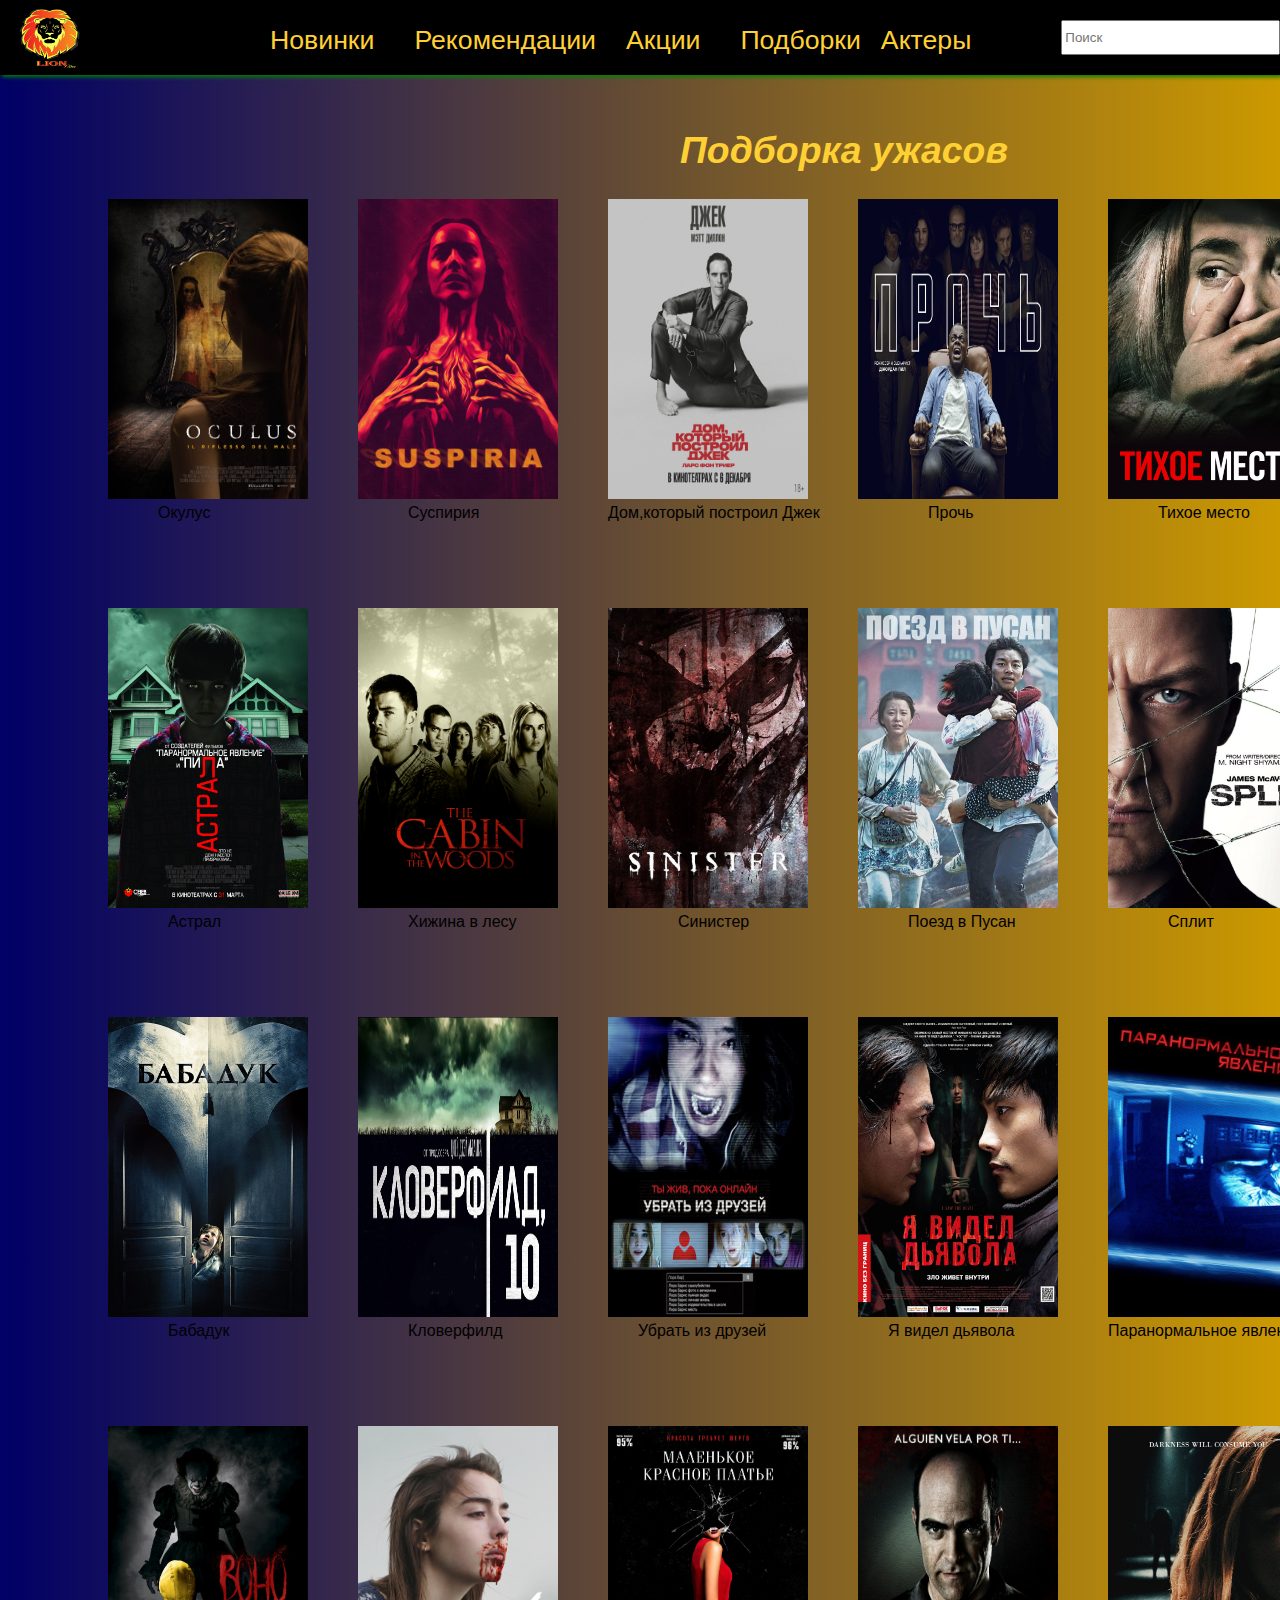
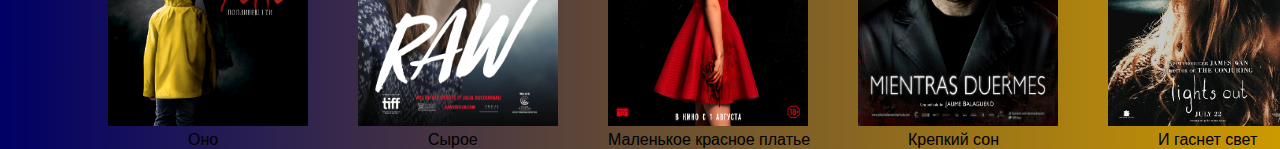
<file: menu/horror.html>
<!DOCTYPE html>
<html lang="en" dir="ltr">
  <head>
    <meta charset="utf-8">
    <title></title>
    <link rel="stylesheet" href="horror.css">
  </head>
  <body>
    <nav class="vertical">
<a href="file:///C:/Users/User/Documents/menu/index.html"><img src="images/lion.jpg" class="icon" ></a>
    <a href="#" class="afirst">Новинки</a>
    <a href="#"class="bfirst">Рекомендации</a>
    <a href="#"class="cfirst">Акции</a>
    <a href="#"class="dfirst">Подборки</a>
    <a href="#"class="efirst">Актеры</a>
  <input type="search" name="" value="" class="search" placeholder="Поиск">
  </nav>
  <div class="horror1">
    <div class="up2">
  <h3> Подборка ужасов</h3>
    </div>
    <div class="oculusdiv">
    <a href="file:///C:/Users/User/Documents/menu/oculus.html"><img src="horrorimages/oculus.jpg" class="oculus"></a>
      <p>Окулус</p>
    </div>
    <div class="suspdiv">
      <img src="horrorimages/susp.jpg" class="susp">
      <p>Суспирия</p>
    </div>
    <div class="jackdiv">
  <img src="horrorimages/jack.jpg" class="jack">
  <p>Дом,который построил Джек</p>
    </div>
  <div class="prochdiv">
    <img src="horrorimages/proch.jpg" class="proch">
    <p>Прочь</p>
  </div>
  <div class="quiteplacediv">
    <img src="horrorimages/quiteplace.jpg" class="quiteplace">
    <p>Тихое место</p>
  </div>
  <div class="reindiv">
    <img src="horrorimages/rein.jpg" class="rein">
    <p>Реинкарнация</p>
    <div class="horror2">
      <div class="astraldiv">
        <img src="horrorimages/astral.jpg" class="astral">
        <p>Астрал</p>
      </div>
      <div class="cabindiv">
        <img src="horrorimages/cabin.jpg" class="cabin">
        <p>Хижина в лесу</p>
      </div>
      <div class="sindiv">
    <img src="horrorimages/sin.jpg" class="sin">
    <p>Синистер</p>
      </div>
    <div class="pusandiv">
      <img src="horrorimages/pusan.jpg" class="pusan">
      <p>Поезд в Пусан</p>
    </div>
    <div class="splitdiv">
      <img src="horrorimages/split.jpg" class="split">
      <p>Сплит</p>
    </div>
    <div class="visitdiv">
      <img src="horrorimages/visit.jpg" class="visit">
      <p>Визит</p>
      <div class="horror3">
        <div class="babadukdiv">
          <img src="horrorimages/babaduk.jpg" class="babaduk">
          <p>Бабадук</p>
        </div>
        <div class="cloverdiv">
          <img src="horrorimages/clover.jpg" class="clover">
          <p>Кловерфилд</p>
        </div>
        <div class="deletediv">
      <img src="horrorimages/delete.jpg" class="delete">
      <p>Убрать из друзей</p>
        </div>
      <div class="iseediv">
        <img src="horrorimages/isee.jpg" class="isee">
        <p>Я видел дьявола</p>
      </div>
      <div class="paranormaldiv">
        <img src="horrorimages/paranormal.jpg" class="paranormal">
        <p>Паранормальное явление</p>
      </div>
      <div class="zaklatdiv">
        <img src="horrorimages/zaklat.jpg" class="zaklat">
        <p>Заклятие</p>
        <div class="horror4">
          <div class="onodiv">
            <img src="horrorimages/ono.jpg" class="ono">
            <p>Оно</p>
          </div>
          <div class="rawdiv">
            <img src="horrorimages/raw.jpg" class="raw">
            <p>Сырое</p>
          </div>
          <div class="reddiv">
        <img src="horrorimages/red.jpg" class="red">
        <p>Маленькое красное платье</p>
          </div>
        <div class="sondiv">
          <img src="horrorimages/son.jpg" class="son">
          <p>Крепкий сон</p>
        </div>
        <div class="svetdiv">
          <img src="horrorimages/svet.jpg" class="svet">
          <p>И гаснет свет</p>
        </div>
        <div class="womandiv">
          <img src="horrorimages/woman.jpg" class="woman">
          <p>Женщина в черном</p>
</div>


  </body>
</html>
</file>
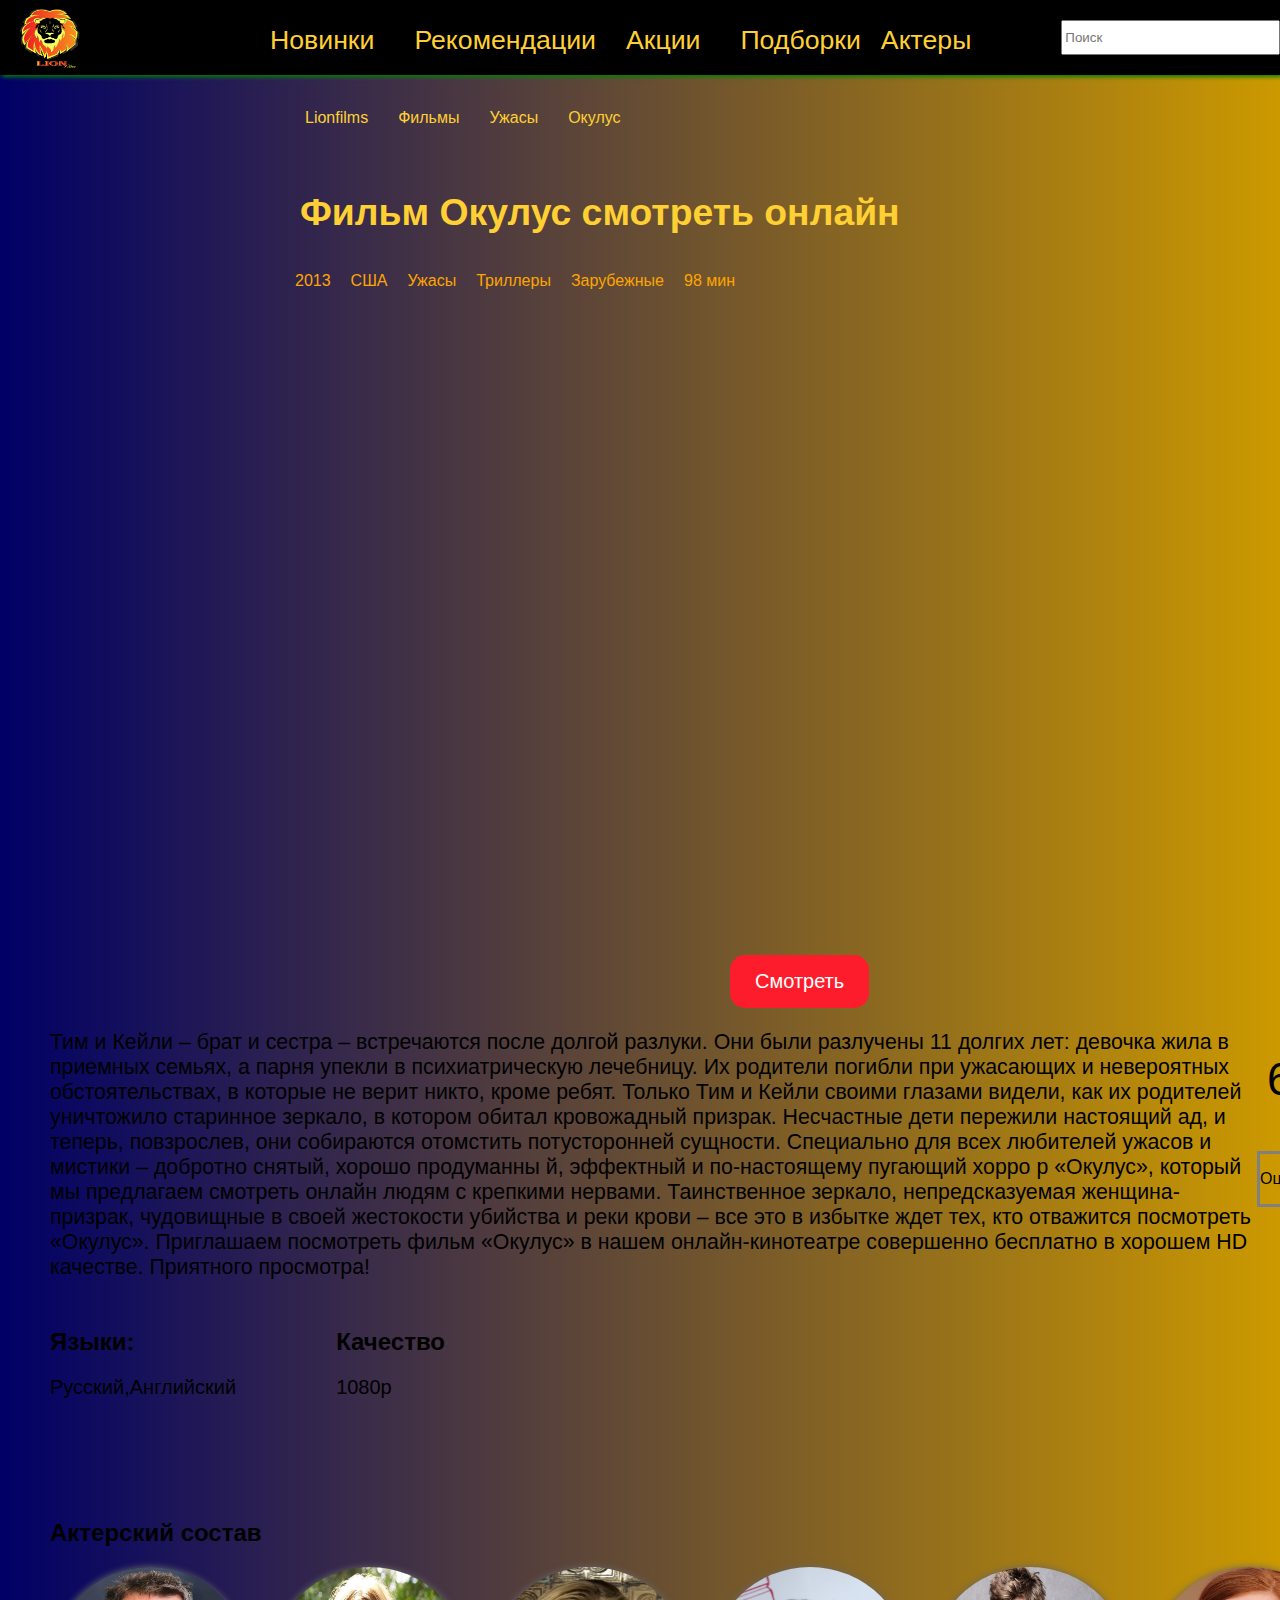
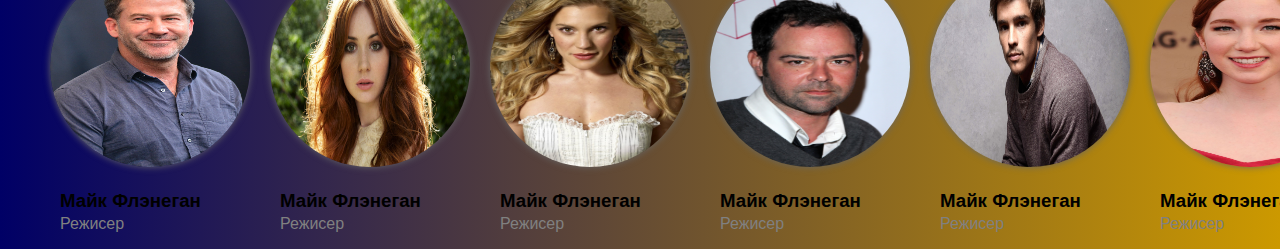
<file: menu/oculus.html>
<!DOCTYPE html>
<html lang="en" dir="ltr">
  <head>
    <meta charset="utf-8">
    <title></title>
    <link rel="stylesheet" href="oculus.css">
  </head>
  <body>
    <nav class="vertical">
    <a href="file:///C:/Users/User/Documents/menu/index.html"><img src="images/lion.jpg" class="icon" ></a>
    <a href="#" class="afirst">Новинки</a>
    <a href="#"class="bfirst">Рекомендации</a>
    <a href="#"class="cfirst">Акции</a>
    <a href="#"class="dfirst">Подборки</a>
    <a href="#"class="efirst">Актеры</a>
    <input type="search" name="" value="" class="search" placeholder="Поиск">
    </nav>
    <div class="begin">
      <a href="#" class="begin1">Lionfilms</a>
      <a href="#"class="begin2">Фильмы</a>
      <a href="#"class="begin2">Ужасы</a>
      <a href="#"class="begin3">Окулус</a>
    </div>
    <div class="mainbegin">
      <h3>Фильм Окулус смотреть онлайн</h3>
      <div class="mainnn">
        <a href="#" class="mainbegin1">2013</a>
        <a href="#">США</a>
        <a href="#">Ужасы</a>
        <a href="#">Триллеры</a>
        <a href="#">Зарубежные</a>
        <a href="#">98 мин</a>
      </div>
    </div>
    <div class="oculusimg">
      <iframe width="560" height="315" src="https://yandex.ru/efir?stream_id=v7NiaenlJWR8&from_block=logo_partner_player" frameborder="0" allowfullscreen class="oculus2">
      </iframe>
    </div>
    <div class="but">
<button class="buttonoculus">Смотреть</button>
    </div>
    <div class="mainfoot">
      <div class="text">
        <p>Тим и Кейли – брат и сестра – встречаются после долгой разлуки. Они были разлучены 11 долгих лет: девочка жила в приемных семьях, а парня упекли в психиатрическую лечебницу. Их родители погибли при ужасающих и невероятных обстоятельствах, в которые не верит никто, кроме ребят. Только Тим и Кейли своими глазами видели, как их родителей уничтожило старинное зеркало, в котором обитал кровожадный призрак. Несчастные дети пережили настоящий ад, и теперь, повзрослев, они собираются отомстить потусторонней сущности. Специально для всех любителей ужасов
          и мистики – добротно снятый, хорошо продуманны
          й, эффектный и по-настоящему пугающий хорро
          р «Окулус», который мы предлагаем смотреть онлайн людям с крепкими нервами. Таинственное зеркало, непредсказуемая женщина-призрак, чудовищные в своей жестокости убийства и реки крови – все это в избытке ждет тех, кто отважится посмотреть «Окулус».

        Приглашаем посмотреть фильм «Окулус» в нашем онлайн-кинотеатре совершенно бесплатно в хорошем HD качестве. Приятного просмотра!</p>
      </div>
      <div class="mainrate">
        <div class="rate">
        <p>6,7</p>
        </div>
        <div class="rating">
          <p>Оценить</p>
        </div>
      </div>
      <div class="progress">
<div class="progress1">
  <p>режиссура</p>
  <hr>
</div>
<div class="progress2">
  <p>сюжет</p>
  <hr>
</div>
<div class="progress3">
  <p>зрелищность</p>
  <hr>
</div>
<div class="progress4">
  <p>актёры</p>
  <hr>
</div>
      </div>
    </div>
    <div class="lang">
<div class="language">
  <h2>Языки:</h3>
  <p>Русский,Английский</p>
</div>
<div class="quality">
  <h2>Качество</h2>
  <p>1080р</p>
</div>
    </div>
    <div class="actors">
<h2>Актерский состав</h2>
<div class="actorsimages">
<div class="actor1">
<img src="horrorimages/michel.jpg">
<p class="name1">Майк Флэнеган</p>
<p class="role1">Режисер</p>
</div>
<div class="actor2">
<img src="horrorimages/karen.jpg">
<p class="name2">Майк Флэнеган</p>
<p class="role2">Режисер</p>
</div>
<div class="actor3">
<img src="horrorimages/katy.jpg">
<p class="name3">Майк Флэнеган</p>
<p class="role3">Режисер</p>
</div>
<div class="actor4">
<img src="horrorimages/rory.jpg">
<p class="name4">Майк Флэнеган</p>
<p class="role4">Режисер</p>
</div>
<div class="actor5">
<img src="horrorimages/branton.jpg">
<p class="name5">Майк Флэнеган</p>
<p class="role5">Режисер</p>
</div>
<div class="actor6">
<img src="horrorimages/basso.jpg">
<p class="name6">Майк Флэнеган</p>
<p class="role6">Режисер</p>
</div>
</div>
    </div>
  </body>
</html>
</file>
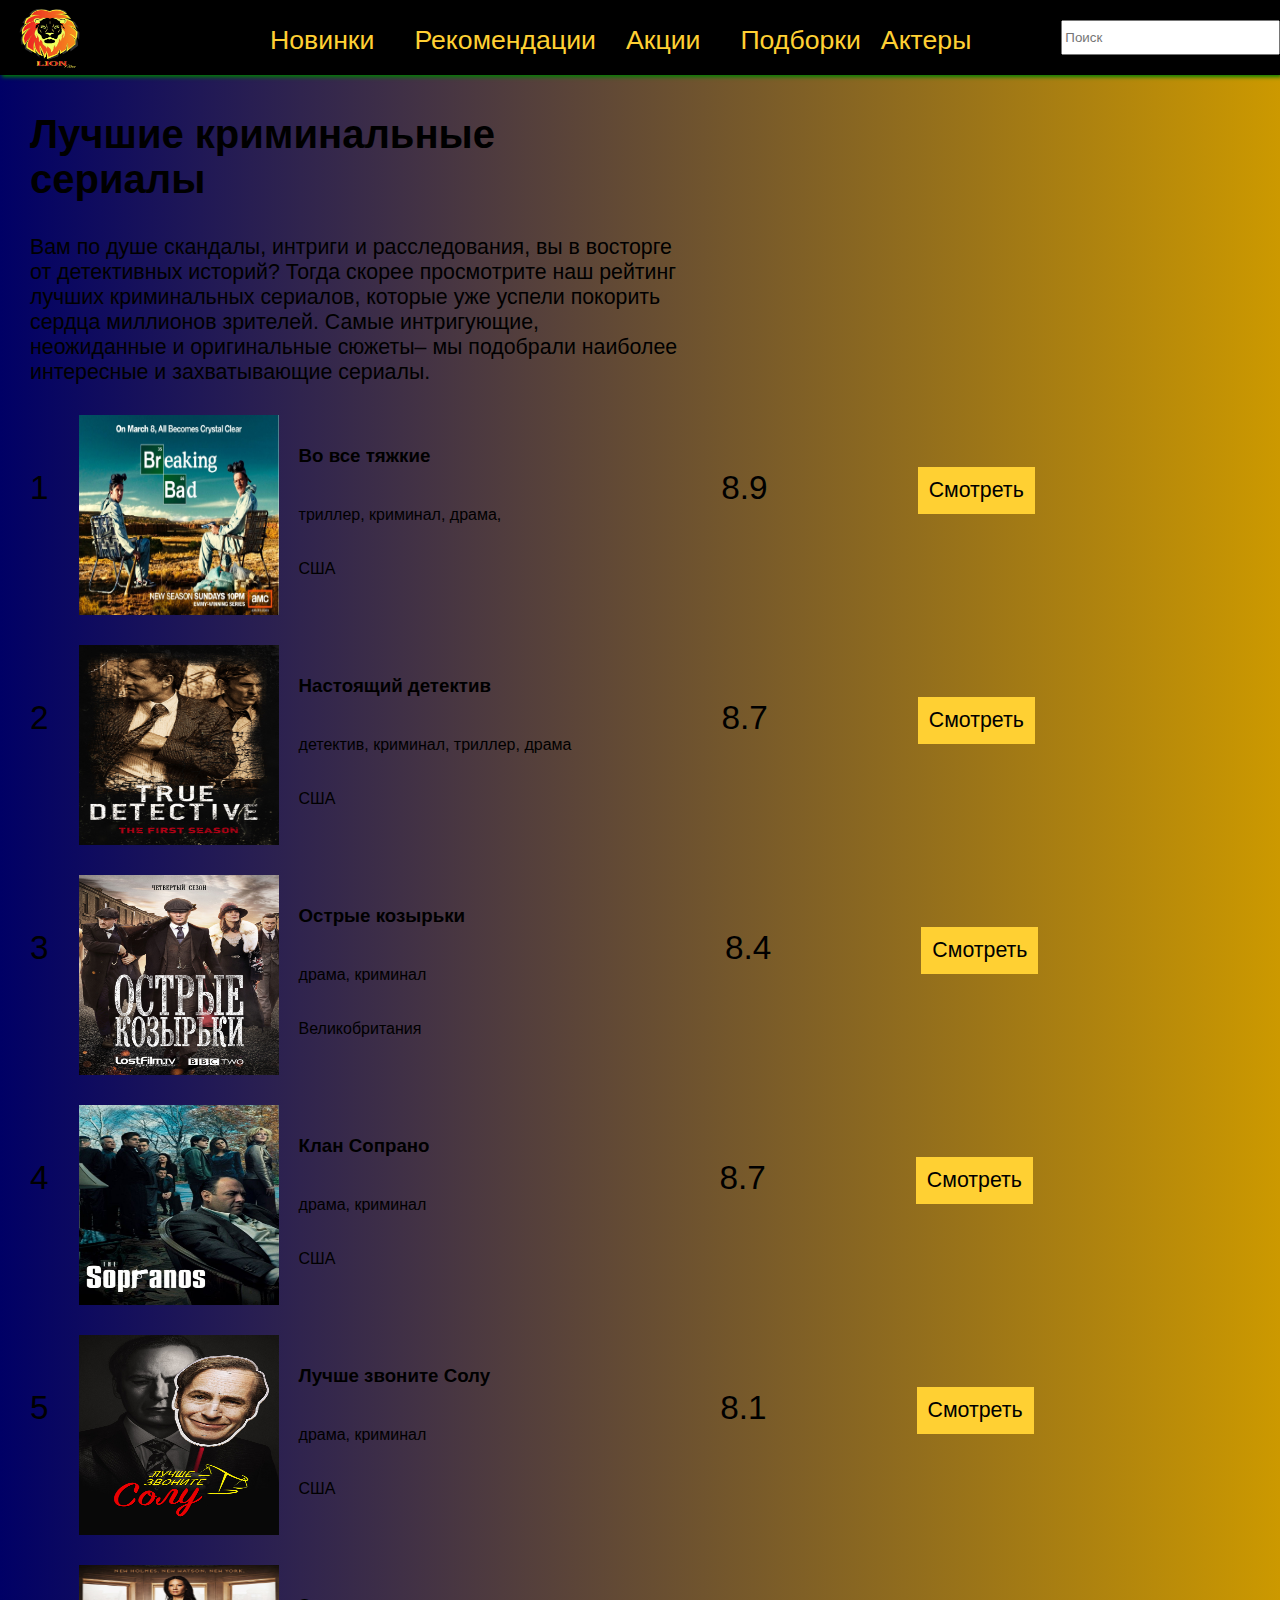
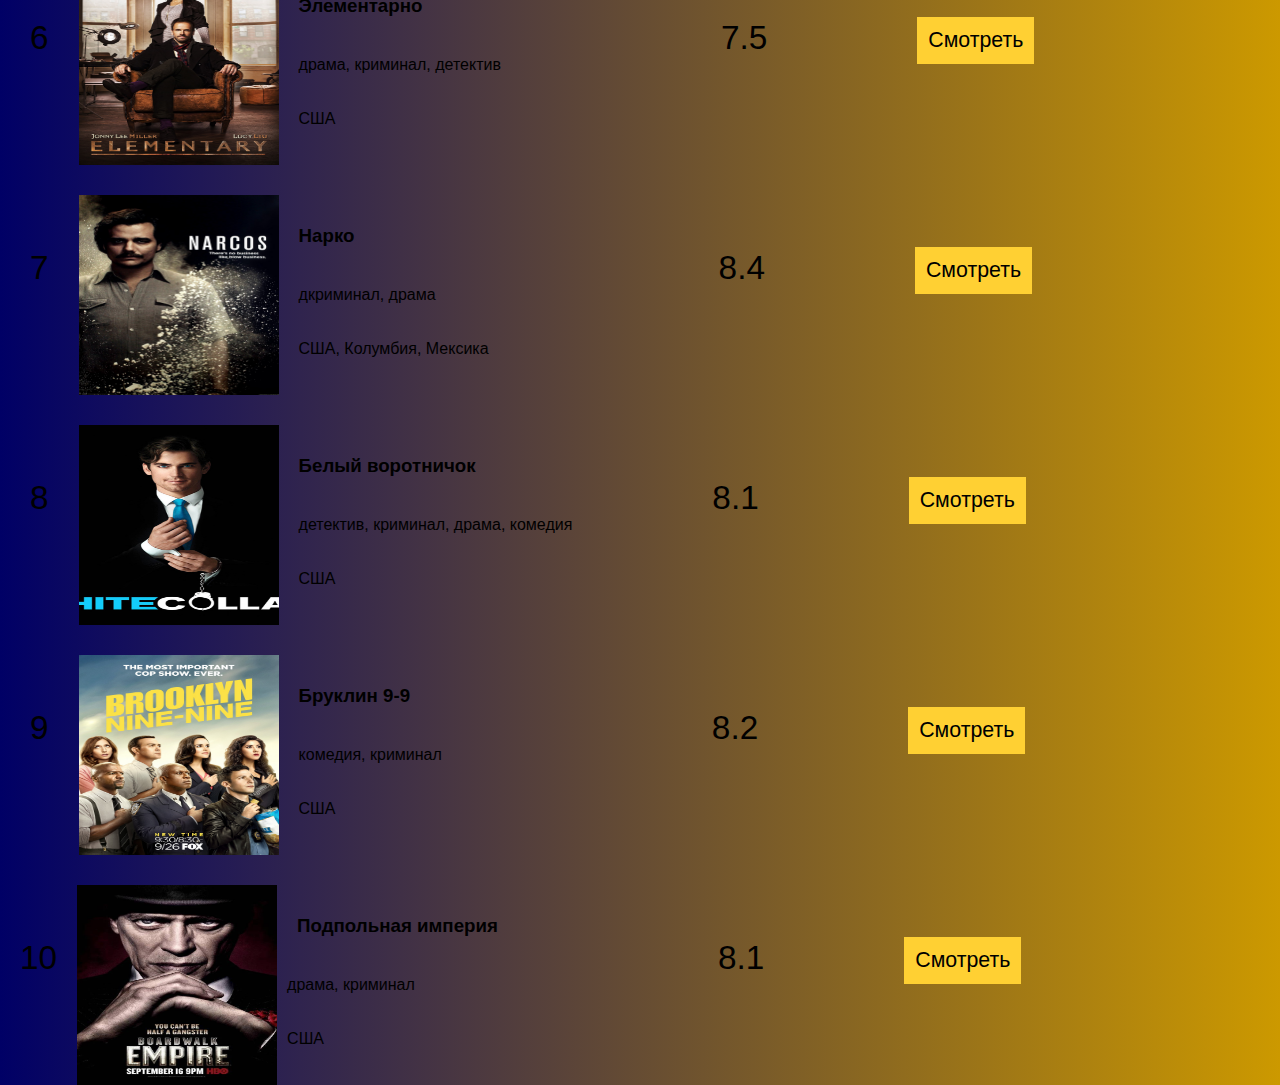
<file: menu/serials.html>
<!DOCTYPE html>
<html lang="en" dir="ltr">
  <head>
    <meta charset="utf-8">
    <title></title>
    <link rel="stylesheet" href="serials.css">
  </head>
  <body>
    <nav class="vertical">
    <a href="file:///C:/Users/User/Documents/menu/index.html"><img src="images/lion.jpg" class="icon" ></a>
    <a href="#" class="afirst">Новинки</a>
    <a href="#"class="bfirst">Рекомендации</a>
    <a href="#"class="cfirst">Акции</a>
    <a href="#"class="dfirst">Подборки</a>
    <a href="#"class="efirst">Актеры</a>
    <input type="search" name="" value="" class="search" placeholder="Поиск">
    </nav>
    <div class="upup">
      <h2>Лучшие криминальные сериалы</h2>
      <p>Вам по душе скандалы, интриги и расследования, вы в восторге от детективных историй? Тогда скорее просмотрите наш рейтинг лучших криминальных сериалов, которые уже успели покорить сердца миллионов зрителей. Самые интригующие, неожиданные и оригинальные сюжеты– мы подобрали наиболее интересные и захватывающие сериалы.</p>
    </div>
    <div class="criminality">
      <div class="crimimg">
        <p>1</p>
        <img src="serialsimages/breaking.jpg">
        <div class="descr">
          <h3>Во все тяжкие</h3>
          <p>триллер, криминал, драма,</p>
          <p>США</p>
        </div>
        <div class="rating">
          <p>8.9</p>
        </div>
        <div class="watch">
          <p>Смотреть</p>
        </div>
    </div>
    <div class="criminality2">
      <div class="crimimg2">
        <p>2</p>
      <img src="serialsimages/true.jpg">
        <div class="descr2">
          <h3>Настоящий детектив</h3>
          <p>детектив, криминал, триллер, драма</p>
          <p>США</p>
        </div>
        <div class="rating2">
          <p>8.7</p>
        </div>
        <div class="watch2">
          <p>Смотреть</p>
        </div>
      </div>
      <div class="criminality3">
        <div class="crimimg3">
          <p>3</p>
          <img src="serialsimages/ostr.jpg">
          <div class="descr3">
            <h3>Острые козырьки</h3>
            <p>драма, криминал</p>
            <p>Великобритания</p>
          </div>
          <div class="rating3">
            <p>8.4</p>
          </div>
          <div class="watch3">
            <p>Смотреть</p>
          </div>
        </div>
        <div class="criminality4">
          <div class="crimimg4">
            <p>4</p>
              <img src="serialsimages/soprano.jpg">
            <div class="descr4">
              <h3>Клан Сопрано</h3>
              <p>драма, криминал</p>
              <p>США</p>
            </div>
            <div class="rating4">
              <p>8.7</p>
            </div>
            <div class="watch4">
              <p>Смотреть</p>
            </div>
          </div>
          <div class="criminality5">
            <div class="crimimg5">
              <p>5</p>
              <img src="serialsimages/soul.jpg">
              <div class="descr5">
                <h3>Лучше звоните Солу</h3>
                <p>драма, криминал</p>
                <p>США</p>
              </div>
              <div class="rating5">
                <p>8.1</p>
              </div>
              <div class="watch5">
                <p>Смотреть</p>
              </div>
            </div>
            <div class="criminality6">
              <div class="crimimg6">
                <p>6</p>
              <img src="serialsimages/element.jpg">
                <div class="descr6">
                  <h3>Элементарно</h3>
                  <p>драма, криминал, детектив</p>
                  <p>США</p>
                </div>
                <div class="rating6">
                  <p>7.5</p>
                </div>
                <div class="watch6">
                  <p>Смотреть</p>
                </div>
              </div>
              <div class="criminality7">
                <div class="crimimg7">
                  <p>7</p>
                    <img src="serialsimages/narco.jpg">
                  <div class="descr7">
                    <h3>Нарко</h3>
                    <p>дкриминал, драма</p>
                    <p>США, Колумбия, Мексика</p>
                  </div>
                  <div class="rating7">
                    <p>8.4</p>
                  </div>
                  <div class="watch7">
                    <p>Смотреть</p>
                  </div>
                </div>
                <div class="criminality8">
                  <div class="crimimg8">
                    <p>8</p>
              <img src="serialsimages/vorot.jpg">
                    <div class="descr8">
                      <h3>Белый воротничок</h3>
                      <p>детектив, криминал, драма, комедия</p>
                      <p>США</p>
                    </div>
                    <div class="rating8">
                      <p>8.1</p>
                    </div>
                    <div class="watch8">
                      <p>Смотреть</p>
                    </div>
                  </div>
                  <div class="criminality9">
                    <div class="crimimg9">
                      <p>9</p>
                      <img src="serialsimages/brook.jpg">
                      <div class="descr9">
                        <h3>Бруклин 9-9</h3>
                        <p>комедия, криминал</p>
                        <p>США</p>
                      </div>
                      <div class="rating9">
                        <p>8.2</p>
                      </div>
                      <div class="watch9">
                        <p>Смотреть</p>
                      </div>
                    </div>
                    <div class="criminality10">
                      <div class="crimimg10">
                        <p>10</p>
                      <img src="serialsimages/empire.jpg">
                        <div class="descr10">
                          <h3>Подпольная империя</h3>
                          <p>драма, криминал</p>
                          <p>США</p>
                        </div>
                        <div class="rating10">
                          <p>8.1</p>
                        </div>
                        <div class="watch10">
                          <p>Смотреть</p>
                        </div>
                      </div>
      </div>
  </body>
</html>
</file>
<file: menu/horror.css>
body{
background: linear-gradient(to right, #000066 0%, #cc9900 100%);
font-family: 'Fjalla One', sans-serif;
margin: 0;
height: 100%
}
.vertical{
display: inline-flex;
margin: 0 auto 0;
position: relative;
width: 100%;
height: 75px;
background-color:black;
border-radius: 1px solid black;
box-shadow: 2px 2px 4px green;
}
p{
  font-family: 'Fjalla One', sans-serif;
}
h3{
  font-family: 'Fjalla One', sans-serif;
}
a{
  font-family: 'Fjalla One', sans-serif;
}
.afirst{
  margin-top: 25px;
  margin-left:150px;
  font-size: 24pt;
}
.bfirst{
  margin-top: 25px;
  margin-left: 20px;
}
.cfirst{
  margin-top: 25px;
  margin-left: 10px;
}
.dfirst{
  margin-top: 25px;
  margin-left: 20px;
}
.efirst{
margin-top: 25px;
  margin-left:0px;
}
.search{
  margin-top: 20px;
  margin-bottom: 20px;
  width: 350px;
margin-left: 100px;
}
.vertical a{
  position: relative;
  left: 10px;
  word-spacing : 18px;
  font-size:20pt;
  text-decoration: none;
  color: #FFD033;
  padding-left: 20px;
}
.vertical a:hover{
  color: white;
}

.icon{
  margin-top:50px;
height: 75px;
margin-left: -30px;
width: 100px;
}

.horror1{
  display:flex;
  background-color:;
  margin-top: -10px;
border: 0px solid green;
height: 300px;
margin-left: 230px;
width: 86%;

}

.horror1 h3{
  color: #FFD033;
  white-space:nowrap;
  margin-left: 450px;
    font-style: italic;
    font-size: 28pt;
margin-top: 10px;
color:

}
img{
position: relative;
bottom: 50px;
}

.oculus{
right: 900px;
top: 30px;
height: 300px;
padding-left: 0px;
padding-top: 50px;
width: 200px;
}


.susp{
  right: 900px;
  top: 30px;
height: 300px;
padding-left: 50px;
padding-top: 50px;
width: 200px;
}
.jack{
  right: 900px;
  top: 30px;
height: 300px;
padding-left: 50px;
padding-top: 50px;
width: 200px;
}
.proch{
  right: 900px;
  top: 30px;
height: 300px;
padding-left: 50px;
padding-top: 50px;
width: 200px;
}
.quiteplace{
  right: 900px;
  top: 30px;
height: 300px;
padding-left: 50px;
padding-top: 50px;
width: 200px;
}
.rein{
  right:850px;
  top: 30px;
height: 300px;
padding-left: 0px;
padding-top:50px;
width: 200px;
}
.oculusdiv p{
  padding-top: 15px;
margin-left:-850px;
}
.suspdiv p{
  padding-top: 15px;
  margin-left:-800px;
}
.jackdiv p{
  padding-top: 15px;
margin-left:-850px;
}
.prochdiv p{
  padding-top: 15px;
margin-left:-780px;
}
.quiteplacediv p{
  padding-top: 15px;
margin-left:-800px;
}
.reindiv p{
  padding-top: 15px;
margin-left:-800px;
}
.susp:hover{
  filter:grayscale(.5);
  transition: .5s;
  transform: scale(1.1);
}
.jack:hover{
  filter:grayscale(.5);
  transition: .5s;
  transform: scale(1.1);
}
.proch:hover{
  filter:grayscale(.5);
  transition: .5s;
  transform: scale(1.1);
}
.quiteplace:hover{
  filter:grayscale(.5);
  transition: .5s;
  transform: scale(1.1);
}
.rein:hover{
  filter:grayscale(.5);
  transition: .5s;
  transform: scale(1.1);
}
.oculus:hover{
  filter:grayscale(.5);
  transition: .5s;
  transform: scale(1.1);
}
.oculusdiv p:hover{
  color: orange;
  transition: .5s;
}
.suspdiv p:hover{
  color: orange;
  transition: .5s;
}
.jackdiv p:hover{
  color: orange;
  transition: .5s;
}
.prochdiv p:hover{
  color: orange;
  transition: .5s;
}
.quiteplacediv p:hover{
  color: orange;
  transition: .5s;
}
.reindiv p:hover{
  color: orange;
  transition: .5s;
}
.horror2{
  display:flex;
  background-color:;
  margin-top: -10px;
border: 0px solid green;
height: 300px;
margin-left: 200px;
width: 86%;

}

.horror2 h3{
  color: #FFD033;
  white-space:nowrap;
  margin-right: 500px;
    font-style: italic;
    font-size: 24pt;
margin-top: 10px;
color:

}
img{
position: relative;
bottom: 50px;
}

.astral{
right: 2300px;
top: 30px;
height: 300px;
padding-left: 0px;
padding-top: 50px;
width: 200px;
}


.cabin{
  right: 2300px;
  top: 30px;
height: 300px;
padding-left: 50px;
padding-top: 50px;
width: 200px;
}
.sin{
  right: 2300px;
  top: 30px;
height: 300px;
padding-left: 50px;
padding-top: 50px;
width: 200px;
}
.pusan{
  right: 2300px;
  top: 30px;
height: 300px;
padding-left: 50px;
padding-top: 50px;
width: 200px;
}
.split{
  right: 2300px;
  top: 30px;
height: 300px;
padding-left: 50px;
padding-top: 50px;
width: 200px;
}
.visit{
  right:2250px;
  top: 30px;
height: 300px;
padding-left: 0px;
padding-top:50px;
width: 200px;
}
.astraldiv p{
  padding-top: 15px;
margin-left:-2240px;
}
.cabindiv p{
  padding-top: 15px;
  margin-left:-2200px;
}
.sindiv p{
  padding-top: 15px;
margin-left:-2180px;
}
.pusandiv p{
  padding-top: 15px;
margin-left:-2200px;
}
.splitdiv p{
  padding-top: 15px;
margin-left:-2190px;
}
.visitdiv p{
  padding-top: 15px;
margin-left:-2190px;
}
.cabin:hover{
  filter:grayscale(.5);
  transition: .5s;
  transform: scale(1.1);
}
.sin:hover{
  filter:grayscale(.5);
  transition: .5s;
  transform: scale(1.1);
}
.pusan:hover{
  filter:grayscale(.5);
  transition: .5s;
  transform: scale(1.1);
}
.split:hover{
  filter:grayscale(.5);
  transition: .5s;
  transform: scale(1.1);
}
.visit:hover{
  filter:grayscale(.5);
  transition: .5s;
  transform: scale(1.1);
}
.astral:hover{
  filter:grayscale(.5);
  transition: .5s;
  transform: scale(1.1);
}
.astraldiv p:hover{
  color: orange;
  transition: .5s;
}
.cabindiv p:hover{
  color: orange;
  transition: .5s;
}
.sindiv p:hover{
  color: orange;
  transition: .5s;
}
.pusandiv p:hover{
  color: orange;
  transition: .5s;
}
.splitdiv p:hover{
  color: orange;
  transition: .5s;
}
.visitdiv p:hover{
  color: orange;
  transition: .5s;
}
.horror3{
  display:flex;
  background-color:;
  margin-top: -10px;
border: 0px solid green;
height: 300px;
margin-left: 200px;
width: 86%;

}

.horror3 h3{
  color: #FFD033;
  white-space:nowrap;
  margin-right: 500px;
    font-style: italic;
    font-size: 24pt;
margin-top: 10px;
color:

}
img{
position: relative;
bottom: 50px;
}

.babaduk{
right: 3700px;
top: 30px;
height: 300px;
padding-left: 0px;
padding-top: 50px;
width: 200px;
}


.clover{
  right: 3700px;
  top: 30px;
height: 300px;
padding-left: 50px;
padding-top: 50px;
width: 200px;
}
.delete{
  right: 3700px;
  top: 30px;
height: 300px;
padding-left: 50px;
padding-top: 50px;
width: 200px;
}
.isee{
  right: 3700px;
  top: 30px;
height: 300px;
padding-left: 50px;
padding-top: 50px;
width: 200px;
}
.paranormal{
  right: 3700px;
  top: 30px;
height: 300px;
padding-left: 50px;
padding-top: 50px;
width: 200px;
}
.zaklat{
  right:3650px;
  top: 30px;
height: 300px;
padding-left: 0px;
padding-top:50px;
width: 200px;
}
.babadukdiv p{
  padding-top: 15px;
margin-left:-3640px;
}
.cloverdiv p{
  padding-top: 15px;
  margin-left:-3600px;
}
.deletediv p{
  padding-top: 15px;
margin-left:-3620px;
}
.iseediv p{
  padding-top: 15px;
margin-left:-3620px;
}
.paranormaldiv p{
  padding-top: 15px;
margin-left:-3650px;
}
.zaklatdiv p{
  padding-top: 15px;
margin-left:-3600px;
}
.clover:hover{
  filter:grayscale(.5);
  transition: .5s;
  transform: scale(1.1);
}
.delete:hover{
  filter:grayscale(.5);
  transition: .5s;
  transform: scale(1.1);
}
.isee:hover{
  filter:grayscale(.5);
  transition: .5s;
  transform: scale(1.1);
}
.paranormal:hover{
  filter:grayscale(.5);
  transition: .5s;
  transform: scale(1.1);
}
.zaklat:hover{
  filter:grayscale(.5);
  transition: .5s;
  transform: scale(1.1);
}
.babaduk:hover{
  filter:grayscale(.5);
  transition: .5s;
  transform: scale(1.1);
}
.babadukdiv p:hover{
  color: orange;
  transition: .5s;
}
.cloverdiv p:hover{
  color: orange;
  transition: .5s;
}
.deletediv p:hover{
  color: orange;
  transition: .5s;
}
.iseediv p:hover{
  color: orange;
  transition: .5s;
}
.paranormaldiv p:hover{
  color: orange;
  transition: .5s;
}
.zaklatdiv3 p:hover{
  color: orange;
  transition: .5s;
}
.horror4{
  display:flex;
  background-color:;
  margin-top: -10px;
border: 0px solid green;
height: 300px;
margin-left: 200px;
width: 86%;

}

.horror4 h3{
  color: #FFD033;
  white-space:nowrap;
  margin-right: 500px;
    font-style: italic;
    font-size: 24pt;
margin-top: 10px;
color:

}
img{
position: relative;
bottom: 50px;
}

.ono{
right: 5100px;
top: 30px;
height: 300px;
padding-left: 0px;
padding-top: 50px;
width: 200px;
}


.raw{
  right: 5100px;
  top: 30px;
height: 300px;
padding-left: 50px;
padding-top: 50px;
width: 200px;
}
.red{
  right: 5100px;
  top: 30px;
height: 300px;
padding-left: 50px;
padding-top: 50px;
width: 200px;
}
.son{
  right: 5100px;
  top: 30px;
height: 300px;
padding-left: 50px;
padding-top: 50px;
width: 200px;
}
.svet{
  right: 5100px;
  top: 30px;
height: 300px;
padding-left: 50px;
padding-top: 50px;
width: 200px;
}
.woman{
  right:5050px;
  top: 30px;
height: 300px;
padding-left: 0px;
padding-top:50px;
width: 200px;
}
.onodiv p{
  padding-top: 15px;
margin-left:-5020px;
}
.rawdiv p{
  padding-top: 15px;
  margin-left:-4980px;
}
.reddiv p{
  padding-top: 15px;
margin-left:-5050px;
}
.sondiv p{
  padding-top: 15px;
margin-left:-5000px;
}
.svetdiv p{
  padding-top: 15px;
margin-left:-5000px;
}
.womandiv p{
  padding-top: 15px;
margin-left:-5030px;
}
.raw:hover{
  filter:grayscale(.5);
  transition: .5s;
  transform: scale(1.1);
}
.red:hover{
  filter:grayscale(.5);
  transition: .5s;
  transform: scale(1.1);
}
.son:hover{
  filter:grayscale(.5);
  transition: .5s;
  transform: scale(1.1);
}
.svet:hover{
  filter:grayscale(.5);
  transition: .5s;
  transform: scale(1.1);
}
.woman:hover{
  filter:grayscale(.5);
  transition: .5s;
  transform: scale(1.1);
}
.ono:hover{
  filter:grayscale(.5);
  transition: .5s;
  transform: scale(1.1);
}
.onodiv p:hover{
  color: orange;
  transition: .5s;
}
.rawdiv p:hover{
  color: orange;
  transition: .5s;
}
.reddiv p:hover{
  color: orange;
  transition: .5s;
}
.sondiv p:hover{
  color: orange;
  transition: .5s;
}
.svetdiv p:hover{
  color: orange;
  transition: .5s;
}
.womandiv p:hover{
  color: orange;
  transition: .5s;
}
.downtown{
  position: relative;
  width: 1430px;
  height: 300px;
  background: black;
  margin-top: 200px;
  margin-right: 5000px;
}
.social{
  display: flex;
  margin-left: 550px;
  padding-top: 50px;
  background:black;
  width: 220px;
  height: 50px;
}
.vkdiv{
padding-left: 5px;
  height: 100%;
}
.instdiv{
padding-left: 5px;
}
.twitdiv{
  padding-left: 5px;
}
.facediv{
  padding-left:5px;
}
.vkdiv:hover{
  opacity:1;
  transition: 2s;
 background: linear-gradient(to bottom, #000066 12%, #ffffff 100%);
}
.instdiv:hover{
      background: linear-gradient(to bottom, #ff0000 12%, #ffff00 100%);
  opacity:1;
  transition: 2s;
}
.twitdiv:hover{
    background: linear-gradient(to bottom, #0099ff 12%, #ffffff 100%);
  opacity:1;
  transition: 2s;
}
.facediv:hover{
 background: linear-gradient(to bottom, #000066 35%, #ffffff 100%);
  opacity:1;
  transition: 2s;
}

.vk{
  height: 50px;
  width: 50px;
  margin-top: 50px;
}
.inst{
  height: 50px;
  width: 50px;
  margin-top: 50px;
}
.twit{
  height: 50px;
  width: 50px;
  margin-top: 50px;
}
.face{
  height: 50px;
  width: 50px;
  margin-top: 50px;
}
.downtowntext{
  position: relative;
  display:inline-flex;
  background: black;
  width: 1430px;
  margin-top: 30px;
  margin-right: 6000px;
}
.downtowntext p{
  padding-left: 50px;
  color: grey;
}
.downtowntext p:hover{
  color: white;
}
hr{
  margin-top: 25px;
  height: 0;
}
.downx2{
  display: flex;
}
#year{
  color: grey;
  padding-left: 20px;
}
#lion{
  color: grey;
  margin-left:1200px;
}
#year:hover{
  color: white;
}
#lion:hover{
  color: white;
}
</file>
<file: menu/oculus.css>
body{
background: linear-gradient(to right, #000066 0%, #cc9900 100%);
font-family: 'Fjalla One', sans-serif;
margin: 0;
height: 100%
}
.vertical{
display: inline-flex;
margin: 0 auto 0;
position: relative;
width: 100%;
height: 75px;
background-color:black;
border-radius: 1px solid black;
box-shadow: 2px 2px 4px green;
}
p{
  font-family: 'Fjalla One', sans-serif;
}
h3{
  font-family: 'Fjalla One', sans-serif;
}
a{
  font-family: 'Fjalla One', sans-serif;
}
.afirst{
  margin-top: 25px;
  margin-left:150px;
  font-size: 24pt;
}
.bfirst{
  margin-top: 25px;
  margin-left: 20px;
}
.cfirst{
  margin-top: 25px;
  margin-left: 10px;
}
.dfirst{
  margin-top: 25px;
  margin-left: 20px;
}
.efirst{
margin-top: 25px;
  margin-left:0px;
}
.search{
  margin-top: 20px;
  margin-bottom: 20px;
  width: 350px;
margin-left: 100px;
}
.vertical a{
  position: relative;
  left: 10px;
  word-spacing : 18px;
  font-size:20pt;
  text-decoration: none;
  color: #FFD033;
  padding-left: 20px;
}
.vertical a:hover{
  color: white;
}

.icon{
  margin-top:0px;
height: 75px;
margin-left: -30px;
width: 100px;
}
.begin{
  position: relative;
  display: flex;
  width: 100%;
  height: 75px;
}
.begin1{
  margin-left: 275px;
}
.begin a{
  margin-top: 30px;
  padding-left: 30px;
  color: #FFD033;
  text-decoration: none;
}
.begin a:hover{
  text-decoration: underline;
  color: white;
}
.mainbegin{
  position: relative;
  width: 100%;
  height: 150px;
}
.mainnn{
  position: relative;
  display: flex;
  margin-left:275px;
}
.mainbegin h3{
  margin-left: 300px;
  font-size: 28pt;
  color: #FFD033;
}
.mainnn a{
  padding-left: 20px;
  color: orange;
  text-decoration: none;
}
.mainnn a:hover{
  color: white;
}
.oculus2{
  width: 800px;
  height:600px;
margin-left: 400px;
}
.buttonoculus{
  display: inline-block;
  padding: 15px 25px;
  font-size: 20px;
  cursor: pointer;
  text-align: center;
  text-decoration: none;
  outline: none;
  color: #fff;
  background-color: #fd1c2b;
  border: none;
  border-radius: 15px;
margin-left:730px;
margin-top: 10px;
}
.buttonoculus:hover {background-color: #fa5660}

.buttonoculus:active {
  background-color: #fa5660;
  box-shadow: 0 5px #666;
  transform: translateY(4px);
}
.mainfoot{
  display: flex;
  width: 1430Px;
  height: 300px;
  margin-left: 100px;
}
.text p{
  margin-left: -50px;
  font-size: 16pt;
}
.mainrate{
  display: block;
}
.rate p{
  padding-left: 10px;
  font-size: 34pt;
}
.rating{
  border: 3px solid grey;
}
.rating:hover{
  border: 3px solid white;
}
.progress{
  display: block;
  margin-left: 50px;
}
.progress1 hr{
  width: 150px;
  position: relative;
  border: none;
 height: 12px;
 background: linear-gradient(to right, blue 0%,blue 50%,#000000 50%,white 50%,white 100%);

}
.progress2 hr{
  width: 150px;
  position: relative;
  border: none;
 height: 12px;
 background: linear-gradient(to right, blue 0%,blue 80%,#000000 50%,white 50%,white 100%);
}
.progress3 hr{
  width: 150px;
  position: relative;
  border: none;
 height: 12px;
 background: linear-gradient(to right, blue 0%,blue 50%,#000000 50%,white 50%,white 100%);
}
.progress4 hr{
  width: 150px;
  position: relative;
  border: none;
 height: 12px;
 background: linear-gradient(to right, blue 0%,blue 50%,#000000 50%,white 50%,white 100%);
}
.lang{
  display: flex;
}
.language{
  margin-left: 50px;
}
.language p{
  font-size: 15pt;
}
.quality{
  margin-left: 100px;
}
.quality p{
  font-size: 15pt;
}
.actors{
  display: block;
  margin-top: 100px;
}
.actors h2{
  margin-left: 50px;
}
.actorsimages{
  display: flex;
}
.actor1{
  display: block;
  margin-left: 50px;
}
.actor1 img{
  height: 200px;
  width:200px;
  border-radius: 100px; /* Радиус скругления */
   box-shadow: 0 0 7px #666; /* Параметры тени */
}
.actor1 p{
  padding-left: 10px;
}
.name1{
  font-size: 14pt;
  font-weight: bold;
}
.name1:hover{
  color: red;
}
.role1{
  margin-top: -15px;
  color: grey;
  font-size: 12pt;
}
.actor2{
  display: block;
  margin-left: 20px;
}
.actor2 img{
  height: 200px;
  width:200px;
  border-radius: 100px; /* Радиус скругления */
   box-shadow: 0 0 7px #666; /* Параметры тени */
}
.actor2 p{
  padding-left: 10px;
}
.name2{
  font-size: 14pt;
  font-weight: bold;
}
.name2:hover{
  color: red;
}
.role2{
  margin-top: -15px;
  color: grey;
  font-size: 12pt;
}
.actor3{
  display: block;
    margin-left: 20px;
}
.actor3 img{
  height: 200px;
  width:200px;
  border-radius: 100px; /* Радиус скругления */
   box-shadow: 0 0 7px #666; /* Параметры тени */
}
.actor3 p{
  padding-left: 10px;
}
.name3{
  font-size: 14pt;
  font-weight: bold;
}
.name3:hover{
  color: red;
}
.role3{
  margin-top: -15px;
  color: grey;
  font-size: 12pt;
}
.actor4{
  display: block;
    margin-left: 20px;
}
.actor4 img{
  height: 200px;
  width:200px;
  border-radius: 100px; /* Радиус скругления */
   box-shadow: 0 0 7px #666; /* Параметры тени */
}
.actor4 p{
  padding-left: 10px;
}
.name4{
  font-size: 14pt;
  font-weight: bold;
}
.name4:hover{
  color: red;
}
.role4{
  margin-top: -15px;
  color: grey;
  font-size: 12pt;
}
.actor5{
  display: block;
    margin-left: 20px;
}
.actor5 img{
  height: 200px;
  width:200px;
  border-radius: 100px; /* Радиус скругления */
   box-shadow: 0 0 7px #666; /* Параметры тени */
}
.actor5 p{
  padding-left: 10px;
}
.name5{
  font-size: 14pt;
  font-weight: bold;
}
.name5:hover{
  color: red;
}
.role5{
  margin-top: -15px;
  color: grey;
  font-size: 12pt;
}
.actor6{
  display: block;
    margin-left: 20px;
}
.actor6 img{
  height: 200px;
  width:200px;
  border-radius: 100px; /* Радиус скругления */
   box-shadow: 0 0 7px #666; /* Параметры тени */
}
.actor6 p{
  padding-left: 10px;
}
.name6{
  font-size: 14pt;
  font-weight: bold;
}
.name6:hover{
  color: red;
}
.role6{
  margin-top: -15px;
  color: grey;
  font-size: 12pt;
}
</file>
<file: menu/serials.css>
body{
background: linear-gradient(to right, #000066 0%, #cc9900 100%);
font-family: 'Fjalla One', sans-serif;
margin: 0;
height: 100%
}
.vertical{
display: inline-flex;
margin: 0 auto 0;
position: relative;
width: 100%;
height: 75px;
background-color:black;
border-radius: 1px solid black;
box-shadow: 2px 2px 4px green;
}
p{
  font-family: 'Fjalla One', sans-serif;
}
h3{
  font-family: 'Fjalla One', sans-serif;
}
a{
  font-family: 'Fjalla One', sans-serif;
}
.afirst{
  margin-top: 25px;
  margin-left:150px;
  font-size: 24pt;
}
.bfirst{
  margin-top: 25px;
  margin-left: 20px;
}
.cfirst{
  margin-top: 25px;
  margin-left: 10px;
}
.dfirst{
  margin-top: 25px;
  margin-left: 20px;
}
.efirst{
margin-top: 25px;
  margin-left:0px;
}
.search{
  margin-top: 20px;
  margin-bottom: 20px;
  width: 350px;
margin-left: 100px;
}
.vertical a{
  position: relative;
  left: 10px;
  word-spacing : 18px;
  font-size:20pt;
  text-decoration: none;
  color: #FFD033;
  padding-left: 20px;
}
.vertical a:hover{
  color: white;
}

.icon{
  margin-top:0px;
height: 75px;
width: 100px;
margin-left: -30px;
}
.upup{
  margin-right: 600px;
  margin-left: 30px;
}
.upup h2{
  font-size: 30pt;

}
.upup p{
  font-size: 16pt;
}
.criminality{
  margin-top: 30px;
    margin-left: 30px;
}
.crimimg{
  display: flex;
}
.crimimg img{
  height: 200px;
  width: 200px;
  padding-left: 30px;
}
.crimimg img:hover{
  filter:grayscale(.5);
  transition: .5s;
  transform: scale(1.1);
}
.crimimg p{
  font-size: 25pt;
  padding-top: 20px;
}
.descr{
  margin-left: 20px;
}
.descr p{
  font-size: 12pt;
}
.descr h3{
  margin-top: 30px;
}
.rating {
  margin-left: 220px;
  margin-top: 0px;
}
.watch{
  margin-left: 150px;
  margin-top:30px;

}
.watch p{
  font-size: 16pt;
    border: 1px solid #FFD033;
    background: #FFD033;
    padding: 10px;
}
.watch p:hover{
    background:#d7ba1a;
}
.criminality2{
  margin-top: 30px;
}
.crimimg2{
  display: flex;
}
.crimimg2 img{
  height: 200px;
  width: 200px;
  padding-left: 30px;
}
.crimimg2 img:hover{
  filter:grayscale(.5);
  transition: .5s;
  transform: scale(1.1);
}
.crimimg2 p{
  font-size: 25pt;
  padding-top: 20px;
}
.descr2{
  margin-left: 20px;
}
.descr2 p{
  font-size: 12pt;
}
.descr2 h3{
  margin-top: 30px;
}
.rating2 {
  margin-left: 150px;
  margin-top: 0px;
}
.watch2{
  margin-left: 150px;
  margin-top:30px;

}
.watch2 p{
  font-size: 16pt;
    border: 1px solid #FFD033;
    background: #FFD033;
    padding: 10px;
}
.watch2 p:hover{
    background:#d7ba1a;
}
.criminality3{
  margin-top: 30px;
}
.crimimg3{
  display: flex;
}
.crimimg3 img{
  height: 200px;
  width: 200px;
  padding-left: 30px;
}
.crimimg3 img:hover{
  filter:grayscale(.5);
  transition: .5s;
  transform: scale(1.1);
}
.crimimg3 p{
  font-size: 25pt;
  padding-top: 20px;
}
.descr3{
  margin-left: 20px;
}
.descr3 p{
  font-size: 12pt;
}
.descr3 h3{
  margin-top: 30px;
}
.rating3 {
  margin-left: 260px;
  margin-top: 0px;
}
.watch3{
  margin-left: 150px;
  margin-top:30px;

}
.watch3 p{
  font-size: 16pt;
    border: 1px solid #FFD033;
    background: #FFD033;
    padding: 10px;
}
.watch3 p:hover{
    background:#d7ba1a;
}
.criminality4{
  margin-top: 30px;
}
.crimimg4{
  display: flex;
}
.crimimg4 img{
  height: 200px;
  width: 200px;
  padding-left: 30px;
}
.crimimg4 img:hover{
  filter:grayscale(.5);
  transition: .5s;
  transform: scale(1.1);
}
.crimimg4 p{
  font-size: 25pt;
  padding-top: 20px;
}
.descr4{
  margin-left: 20px;
}
.descr4 p{
  font-size: 12pt;
}
.descr4 h3{
  margin-top: 30px;
}
.rating4 {
  margin-left: 290px;
  margin-top: 0px;
}
.watch4{
  margin-left: 150px;
  margin-top:30px;

}
.watch4 p{
  font-size: 16pt;
    border: 1px solid #FFD033;
    background: #FFD033;
    padding: 10px;
}
.watch4 p:hover{
    background:#d7ba1a;
}

.criminality5{
  margin-top: 30px;
}
.crimimg5{
  display: flex;
}
.crimimg5 img{
  height: 200px;
  width: 200px;
  padding-left: 30px;
}
.crimimg5 img:hover{
  filter:grayscale(.5);
  transition: .5s;
  transform: scale(1.1);
}
.crimimg5 p{
  font-size: 25pt;
  padding-top: 20px;
}
.descr5{
  margin-left: 20px;
}
.descr5 p{
  font-size: 12pt;
}
.descr5 h3{
  margin-top: 30px;
}
.rating5 {
  margin-left: 230px;
  margin-top: 0px;
}
.watch5{
  margin-left: 150px;
  margin-top:30px;

}
.watch5 p{
  font-size: 16pt;
    border: 1px solid #FFD033;
    background: #FFD033;
    padding: 10px;
}
.watch5 p:hover{
    background:#d7ba1a;
}
.criminality6{
  margin-top: 30px;
}
.crimimg6{
  display: flex;
}
.crimimg6 img{
  height: 200px;
  width: 200px;
  padding-left: 30px;
}
.crimimg6 img:hover{
  filter:grayscale(.5);
  transition: .5s;
  transform: scale(1.1);
}
.crimimg6 p{
  font-size: 25pt;
  padding-top: 20px;
}
.descr6{
  margin-left: 20px;
}
.descr6 p{
  font-size: 12pt;
}
.descr6 h3{
  margin-top: 30px;
}
.rating6 {
  margin-left: 220px;
  margin-top: 0px;
}
.watch6{
  margin-left: 150px;
  margin-top:30px;

}
.watch6 p{
  font-size: 16pt;
    border: 1px solid #FFD033;
    background: #FFD033;
    padding: 10px;
}
.watch6 p:hover{
    background:#d7ba1a;
}
.criminality7{
  margin-top: 30px;
}
.crimimg7{
  display: flex;
}
.crimimg7 img{
  height: 200px;
  width: 200px;
  padding-left: 30px;
}
.crimimg7 img:hover{
  filter:grayscale(.5);
  transition: .5s;
  transform: scale(1.1);
}
.crimimg7 p{
  font-size: 25pt;
  padding-top: 20px;
}
.descr7{
  margin-left: 20px;
}
.descr7 p{
  font-size: 12pt;
}
.descr7 h3{
  margin-top: 30px;
}
.rating7 {
  margin-left: 230px;
  margin-top: 0px;
}
.watch7{
  margin-left: 150px;
  margin-top:30px;

}
.watch7 p{
  font-size: 16pt;
    border: 1px solid #FFD033;
    background: #FFD033;
    padding: 10px;
}
.watch7 p:hover{
    background:#d7ba1a;
}

.criminality8{
  margin-top: 30px;
}
.crimimg8{
  display: flex;
}
.crimimg8 img{
  height: 200px;
  width: 200px;
  padding-left: 30px;
}
.crimimg8 img:hover{
  filter:grayscale(.5);
  transition: .5s;
  transform: scale(1.1);
}
.crimimg8 p{
  font-size: 25pt;
  padding-top: 20px;
}
.descr8{
  margin-left: 20px;
}
.descr8 p{
  font-size: 12pt;
}
.descr8 h3{
  margin-top: 30px;
}
.rating8{
  margin-left: 140px;
  margin-top: 0px;
}
.watch8{
  margin-left: 150px;
  margin-top:30px;

}
.watch8 p{
  font-size: 16pt;
    border: 1px solid #FFD033;
    background: #FFD033;
    padding: 10px;
}
.watch8 p:hover{
    background:#d7ba1a;
}
.criminality9{
  margin-top: 30px;
}
.crimimg9{
  display: flex;
}
.crimimg9 img{
  height: 200px;
  width: 200px;
  padding-left: 30px;
}
.crimimg9 img:hover{
  filter:grayscale(.5);
  transition: .5s;
  transform: scale(1.1);
}
.crimimg9 p{
  font-size: 25pt;
  padding-top: 20px;
}
.descr9{
  margin-left: 20px;
}
.descr9 p{
  font-size: 12pt;
}
.descr9 h3{
  margin-top: 30px;
}
.rating9 {
  margin-left: 270px;
  margin-top: 0px;
}
.watch9{
  margin-left: 150px;
  margin-top:30px;

}
.watch9 p{
  font-size: 16pt;
    border: 1px solid #FFD033;
    background: #FFD033;
    padding: 10px;
}
.watch9 p:hover{
    background:#d7ba1a;
}
.criminality10{
  margin-top: 30px;
}
.crimimg10{
  display: flex;
}
.crimimg10 img{
  height: 200px;
  width: 200px;
  padding-left: 20px;
}
.crimimg10 img:hover{
  filter:grayscale(.5);
  transition: .5s;
  transform: scale(1.1);
}
.crimimg10 p{
  font-size: 25pt;
  padding-top: 20px;
margin-left: -10px;
}
.descr10{
  margin-left: 20px;
}
.descr10 p{
  font-size: 12pt;
}
.descr10 h3{
  margin-top: 30px;
}
.rating10 {
  margin-left: 230px;
  margin-top: 0px;
}
.watch10{
  margin-left: 150px;
  margin-top:30px;

}
.watch10 p{
  font-size: 16pt;
    border: 1px solid #FFD033;
    background: #FFD033;
    padding: 10px;
}
.watch10 p:hover{
    background:#d7ba1a;
}
</file>
